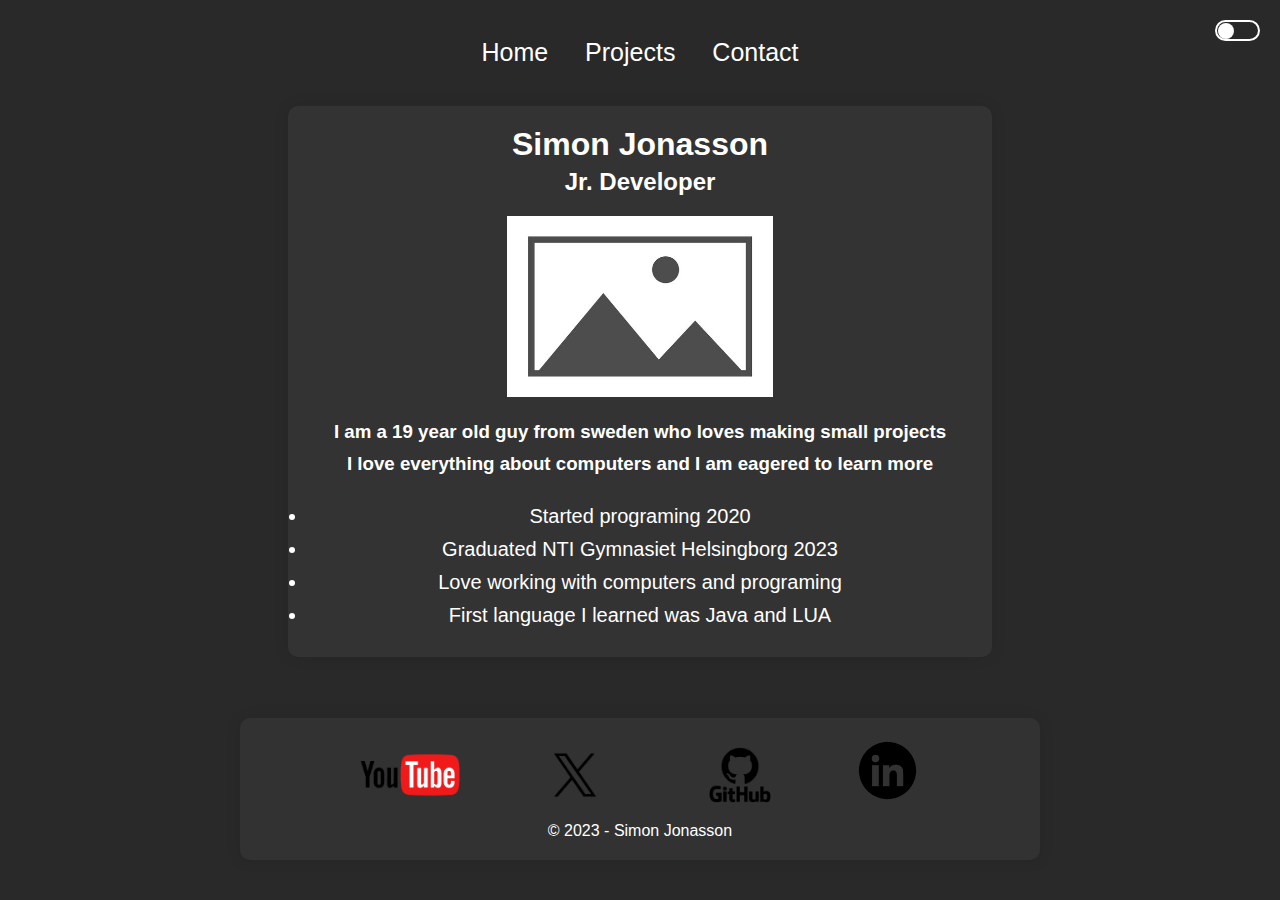
<file: index.html>
<!DOCTYPE html>
<html lang="en">

<head>
    <meta charset="UTF-8">
    <meta http-equiv="X-UA-Compatible" content="IE=edge">
    <meta name="viewport" content="width=device-width, initial-scale=1.0">
    <title>Mini Portfolio - Simon Jonasson</title>
    <link rel="stylesheet" href="style.css">
</head>

<body class="portfolio-style" style="display: flex; flex-direction: column;">

    <label id="light-change"></label>
    <div style="margin-left: auto; margin-right: auto;">
        <nav>
            <ul class="nav-links">
                <li><a href="index.html">Home</a></li>
                <li><a href="Projects.html">Projects</a></li>
                <li><a href="Contact.html">Contact</a></li>
            </ul>
        </nav>
    </div>
    <header class="header" style="border-radius: 10px;">

        <h1>Simon Jonasson</h1>
        <h2 style="margin-bottom: 20px; margin-top: 5px;">Jr. Developer</h2>
        <img src="Temp.jpg" width="40%">
        <h3 style="margin-top: 20px;">I am a 19 year old guy from sweden who loves making small projects</h3>
        <h3 style="margin-top: 10px; margin-bottom: 30px;">I love everything about computers and I am eagered to learn more</h3>
        <li style="font-size: 20px; margin-top: 10px;">Started programing 2020</li>
        <li style="font-size: 20px; margin-top: 10px;">Graduated NTI Gymnasiet Helsingborg 2023</li>
        <li style="font-size: 20px; margin-top: 10px;">Love working with computers and programing</li>
        <li style="font-size: 20px; margin-top: 10px; margin-bottom: 10px;">First language I learned was Java and LUA</li>
        
    </header>
    <script src="Main.js"></script>
    

    <footer>
        <div class="container" style="border-radius: 10px; text-align: center;">
            <div class="footer-links">
                <a href="https://www.youtube.com/channel/UCAO5de9kM-kzC307MhY9otw" class="Links"><img src="Youtube.png" alt="a" style="width: 100px;"></a>
                <a href="#"><img src="Twitter.png" alt="a" style="width: 100px;" class="Links"></a>
                <a href="https://github.com/4CEspX"><img src="GitHub.png" alt="a" style="width: 100px;" class="Links"></a>
                <a href="https://www.linkedin.com/in/simon-jonasson-61195a289/"><img src="Linkedin.png" alt="a" style="width: 65px;" class="Links"></a>
            </div>
            &copy; 2023 - Simon Jonasson
        </div>
    </footer>
</body>

</html>
</file>
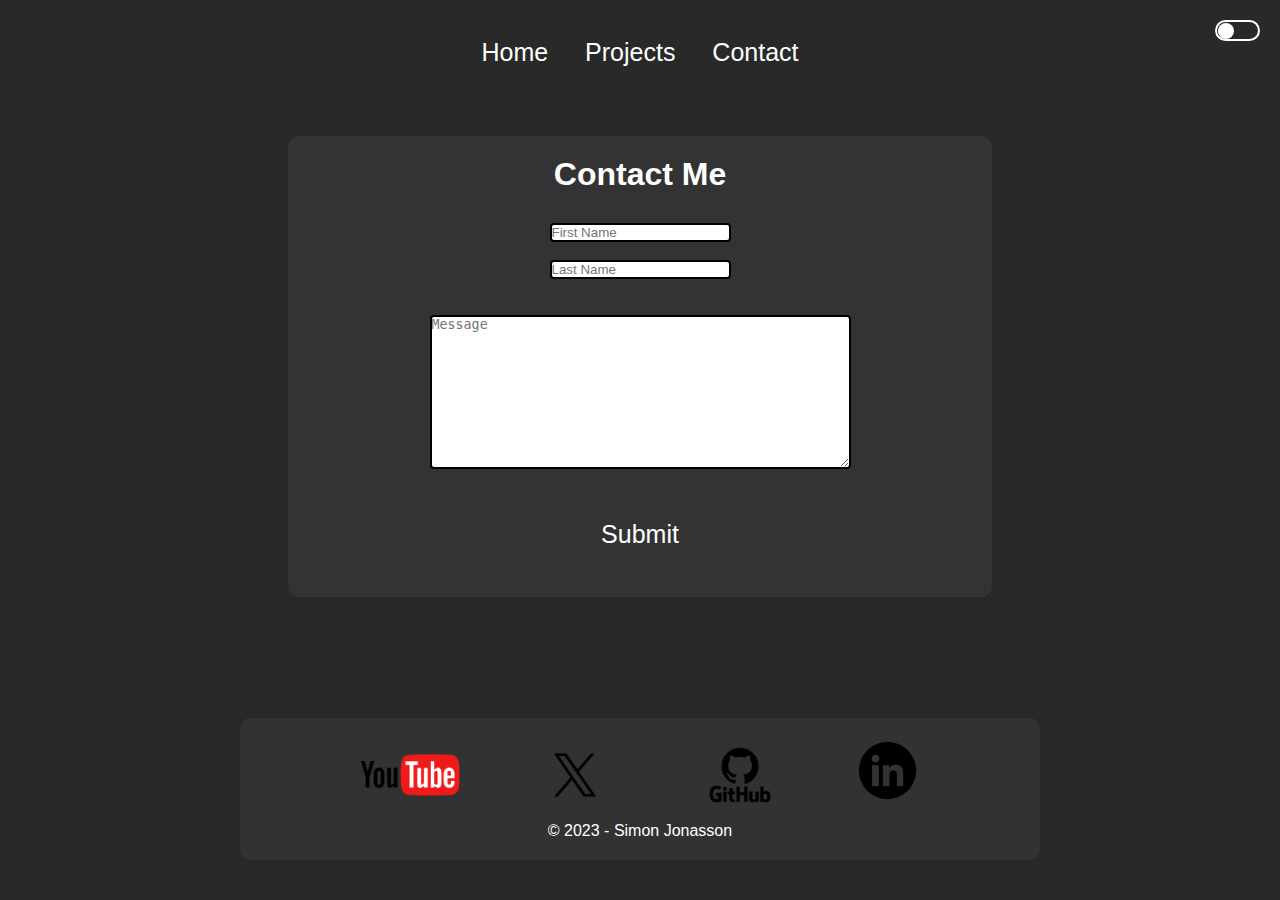
<file: Contact.html>
<!DOCTYPE html>
<html lang="en">

<head>
    <meta charset="UTF-8">
    <meta http-equiv="X-UA-Compatible" content="IE=edge">
    <meta name="viewport" content="width=device-width, initial-scale=1.0">
    <title>Mini Portfolio - Simon Jonasson</title>
    <link rel="stylesheet" href="style.css">
</head>

<body class="portfolio-style" style="display: flex; flex-direction: column;">
    <label id="light-change"></label>
    <div style="margin-left: auto; margin-right: auto;">
        <nav>
            <ul class="nav-links">
                <li><a href="index.html">Home</a></li>
                <li><a href="Projects.html">Projects</a></li>
                <li><a href="Contact.html">Contact</a></li>
            </ul>
        </nav>
    </div>
    <header class="header" style="border-radius: 10px;">
        <h1 style="margin-bottom: 30px;">Contact Me</h1>

        <div class="column">
            <input type="text" id="fname" name="firstname" placeholder="First Name">
            <br>
            <br>
            <input type="text" id="lname" name="lastname" placeholder="Last Name">
            <br>
            <br>
            <br>
            <textarea name="message" id="message" cols="50" rows="10" placeholder="Message" style="max-width: 100%;"></textarea>
            <br>
            <ul class="nav-links">
                <li class="submit-button"><a href="#" onclick="myfunction()">Submit</a></li>
            </ul>
        </div>
    </header>

    </div>
    <script src="Main.js"></script>
    <footer>
        <div class="container" style="border-radius: 10px; text-align: center;">
            <div class="footer-links">
                <a href="https://www.youtube.com/channel/UCAO5de9kM-kzC307MhY9otw" class="Links"><img src="Youtube.png" alt="a" style="width: 100px;"></a>
                <a href="#"><img src="Twitter.png" alt="a" style="width: 100px;" class="Links"></a>
                <a href="https://github.com/4CEspX"><img src="GitHub.png" alt="a" style="width: 100px;" class="Links"></a>
                <a href="https://www.linkedin.com/in/simon-jonasson-61195a289/"><img src="Linkedin.png" alt="a" style="width: 65px;" class="Links"></a>
            </div>
            &copy; 2023 - Simon Jonasson
        </div>
    </footer>
</body>

</html>
</file>
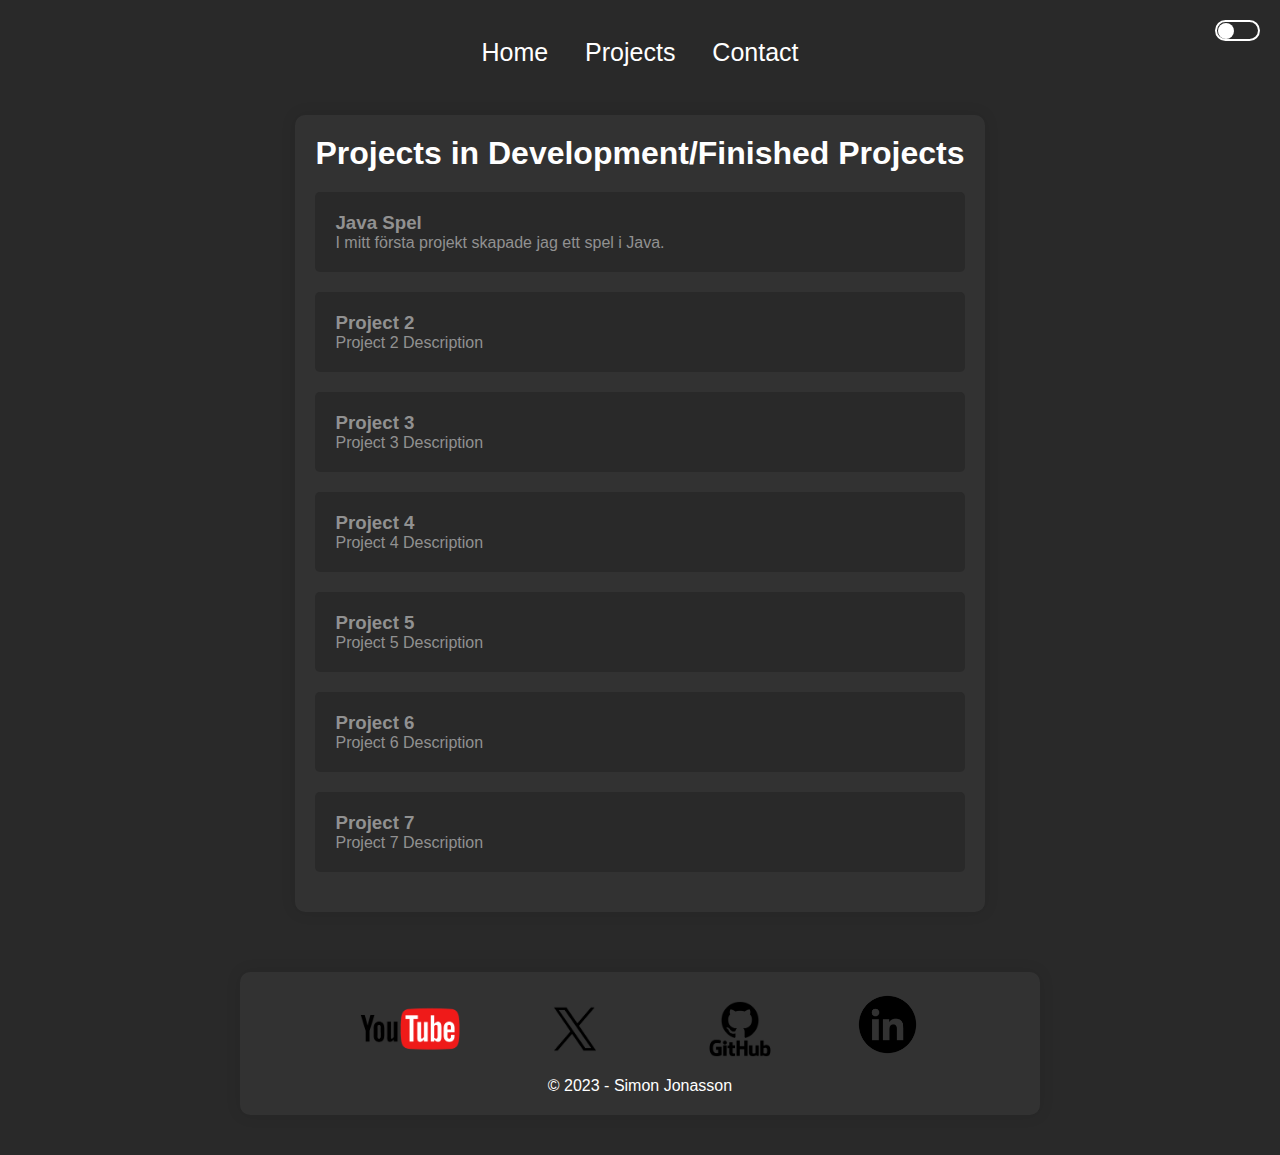
<file: Projects.html>
<!DOCTYPE html>
<html lang="en">

<head>
    <meta charset="UTF-8">
    <meta http-equiv="X-UA-Compatible" content="IE=edge">
    <meta name="viewport" content="width=device-width, initial-scale=1.0">
    <title>Mini Portfolio - Simon Jonasson</title>
    <link rel="stylesheet" href="style.css">

</head>

<body class="portfolio-style" style="display: flex; flex-direction: column;">
    <label id="light-change"></label>
    <div style="margin-left: auto; margin-right: auto;">
        <nav>
            <ul class="nav-links">
                <li><a href="index.html">Home</a></li>
                <li><a href="Projects.html">Projects</a></li>
                <li><a href="Contact.html">Contact</a></li>
            </ul>
        </nav>
    </div>
    <div class="container" style="border-radius: 10px;">

        <h1>Projects in Development/Finished Projects</h1>
        <a href="https://github.com/4CEspX/FirstGameInJava">
            <div class="project" style="margin-top:20px;">
                <h3>Java Spel</h3>
                <p>I mitt första projekt skapade jag ett spel i Java.</p>
            </div>
        </a>
        <a href="#">
            <div class="project" style="margin-top:20px;">
                <h3>Project 2</h3>
                <p>Project 2 Description</p>
            </div>
        </a>
        <a href="#">
            <div class="project" style="margin-top:20px;">
                <h3>Project 3</h3>
                <p>Project 3 Description</p>
            </div>
        </a>
        <a href="#">
            <div class="project" style="margin-top:20px;">
                <h3>Project 4</h3>
                <p>Project 4 Description</p>
            </div>
        </a>
        <a href="#">
            <div class="project" style="margin-top:20px;">
                <h3>Project 5</h3>
                <p>Project 5 Description</p>
            </div>
        </a>
        <a href="/">
            <div class="project" style="margin-top:20px;">
                <h3>Project 6</h3>
                <p>Project 6 Description</p>
            </div>
        </a>
        <a href="/">
            <div class="project" style="margin-top:20px;">
                <h3>Project 7</h3>
                <p>Project 7 Description</p>
            </div>
        </a>
        
    </div>
    <script src="Main.js"></script>

    <footer>
        <div class="container" style="border-radius: 10px; text-align: center;">
            <div class="footer-links">
                <a href="https://www.youtube.com/channel/UCAO5de9kM-kzC307MhY9otw" class="Links"><img src="Youtube.png" alt="a" style="width: 100px;"></a>
                <a href="#"><img src="Twitter.png" alt="a" style="width: 100px;" class="Links"></a>
                <a href="https://github.com/4CEspX"><img src="GitHub.png" alt="a" style="width: 100px;" class="Links"></a>
                <a href="https://www.linkedin.com/in/simon-jonasson-61195a289/"><img src="Linkedin.png" alt="a" style="width: 65px;" class="Links"></a>
            </div>
            &copy; 2023 - Simon Jonasson
        </div>
    </footer>

</body>


</html>
</file>
<file: style.css>
* {
    margin: 0;
    padding: 0;
    box-sizing: border-box;
    /* outline: #ff3d00 solid 1px; */
}

body {
    font-family: Arial, sans-serif;
    background-color: var(--background);
    color: var(--text-color);
    margin: 0;
    padding: 0;
    min-height: 100vh;
    --background: #292929;
    --text-color: #fff;
    --background-header: #333;
    --text-color-nav: #fff;
    --background-project: #292929;
    --text-color-project: rgb(145, 145, 145);
    --text-color-h1: rgb(200, 200, 200);
    --nav-color: #ff3d00;
}

body.light {
    --background: #fff;
    --text-color: #292929;
    --background-header: #aaa;
    --text-color-nav: #292929;
    --background-project: #fff;
    --text-color-project: #292929;
    --text-color-h1: #292929;
    --nav-color: rgb(96, 109, 251);
}

.header {
    background-color: var(--background-header);
    color: var(--text-color);
    text-align: center;
    padding: 20px;
    width: 55%;
    margin: auto;
    box-shadow: 0 0 15px rgba(0, 0, 0, 0.1);
}

footer {
    color: var(--text-color);
    padding: 20px;
    width: auto;
    margin-top: auto;
    bottom: 0;
}

.container {
    max-width: 800px;
    margin: 20px auto;
    padding: 20px;
    background-color: rgba(98, 98, 98, 0.177);
    box-shadow: 0 0 15px rgba(0, 0, 0, 0.1);
}

.project {
    margin-bottom: 20px;
    padding: 20px;
    background-color: var(--background-project);
    color: var(--text-color-project);
    border-radius: 5px;
}
.Links {
    margin-left: 4%;
    margin-right: 4%;
}
.footer-links{
    margin-bottom: 2%;
}

.nav {
    display: flex;
    align-items: center;
    justify-content: space-between;

}

.nav-links {
    padding: 28px 0;
    font-size: 25px;
    margin-top: 3%;

}

.nav-links li {
    display: inline-block;
    margin: 0 15px;

}

.nav-links li a {
    text-decoration: none;
    color: var(--text-color-nav);
    padding: 5px 0;
    position: relative;
}

.nav-links li a::after {
    content: '';
    background: var(--nav-color);
    width: 0%;
    height: 2px;
    position: absolute;
    bottom: 0;
    left: 0;
    transition: width 0.5s;
}
.submit-button a::before {
    content: '';
    background: var(--nav-color);
    width: 0%;
    height: 2px;
    position: absolute;
    top: 0;
    left: 0;
    transition: width 0.5s;
}

.nav-links li a:hover::after {
    width: 100%;

}
.submit-button a:hover::before {
    width: 100%;

}

a {
    color: inherit;
    text-decoration: none;
}

label {
    color: var(--text-color);
    position: absolute;
    width: 45px;
    height: 21px;
    right: 20px;
    top: 20px;
    border: 2px solid;
    border-radius: 20px;
}

label::before {
    position: absolute;
    content: "";
    width: 16px;
    height: 16px;
    left: 1px;
    top: 1px;
    border-radius: 50%;
    cursor: pointer;
    background: var(--text-color);
    transition: 0.4s;
}

label.active::before {
    left: 24px;
}

input[type=text] {
    border: 2px solid #000000;
    border-radius: 4px;

}

textarea {
    border: 2px solid #000000;
    border-radius: 4px;

}

input[type=submit] {
    text-decoration: none;
    color: black;
    padding: 5px 0;
    position: relative;
    border: 2px solid #000000;
}
</file>
